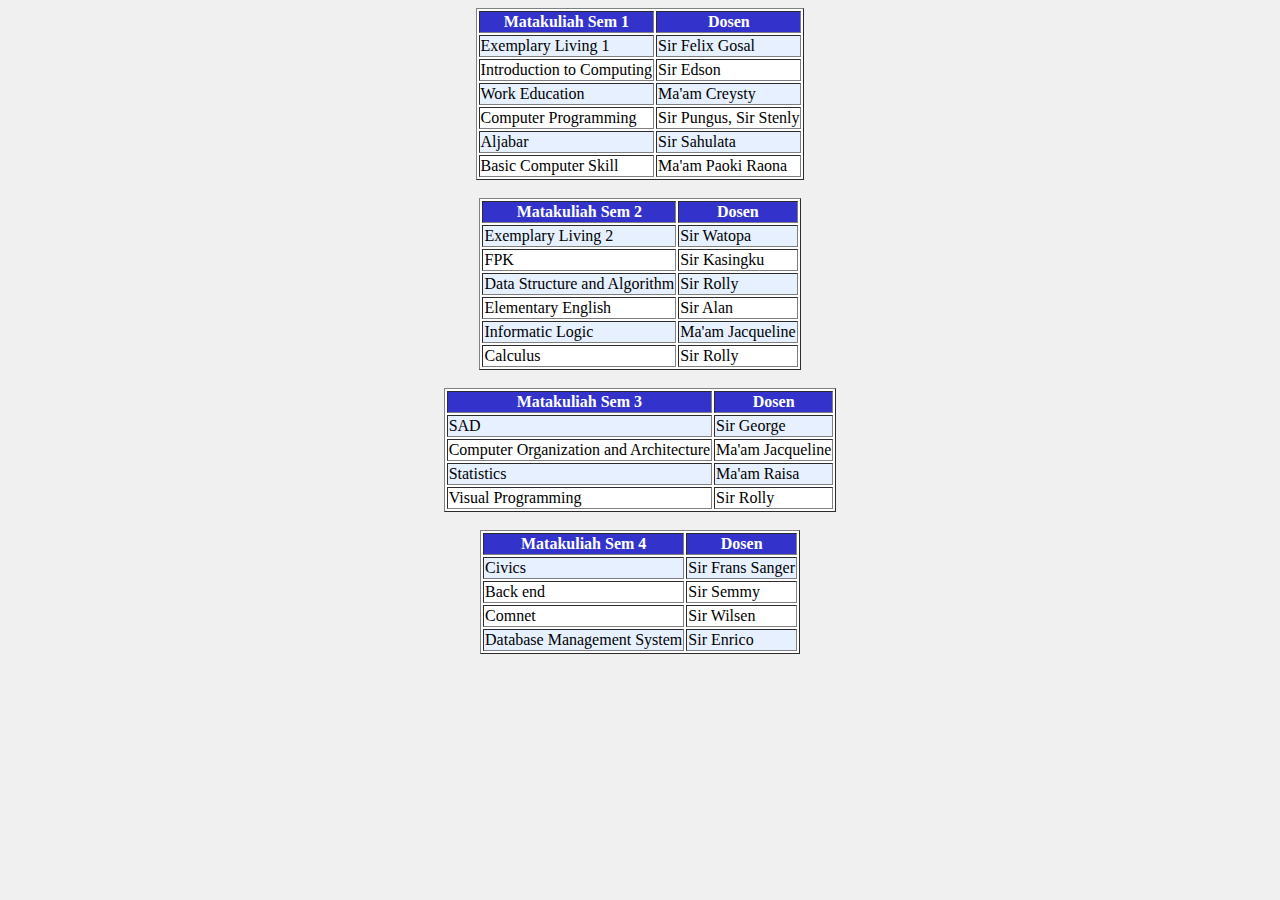
<file: index.html>
<!DOCTYPE html>
<html lang="id">
<head>
    <meta charset="UTF-8">
    <title>Matakuliah</title>
</head>
<body bgcolor="#f0f0f0" text="#000000">

    <table border="1" bgcolor="#ffffff" align="center">
        <tr bgcolor="#3333cc">
            <th><font color="white">Matakuliah Sem 1</font></th>
            <th><font color="white">Dosen</font></th>
        </tr>
        <tr bgcolor="#e6f0ff">
            <td>Exemplary Living 1</td>
            <td>Sir Felix Gosal</td>
        </tr>
        <tr bgcolor="#ffffff">
            <td>Introduction to Computing</td>
            <td>Sir Edson</td>
        </tr>
        <tr bgcolor="#e6f0ff">
            <td>Work Education</td>
            <td>Ma'am Creysty</td>
        </tr>
        <tr bgcolor="#ffffff">
            <td>Computer Programming</td>
            <td>Sir Pungus, Sir Stenly</td>
        </tr>
        <tr bgcolor="#e6f0ff">
            <td>Aljabar</td>
            <td>Sir Sahulata</td>
        </tr>
        <tr bgcolor="#ffffff">
            <td>Basic Computer Skill</td>
            <td>Ma'am Paoki Raona</td>
        </tr>
    </table>

    <br>


    <table border="1" bgcolor="#ffffff" align="center">
        <tr bgcolor="#3333cc">
            <th><font color="white">Matakuliah Sem 2</font></th>
            <th><font color="white">Dosen</font></th>
        </tr>
        <tr bgcolor="#e6f0ff">
            <td>Exemplary Living 2</td>
            <td>Sir Watopa</td>
        </tr>
        <tr bgcolor="#ffffff">
            <td>FPK</td>
            <td>Sir Kasingku</td>
        </tr>
        <tr bgcolor="#e6f0ff">
            <td>Data Structure and Algorithm</td>
            <td>Sir Rolly</td>
        </tr>
        <tr bgcolor="#ffffff">
            <td>Elementary English</td>
            <td>Sir Alan</td>
        </tr>
        <tr bgcolor="#e6f0ff">
            <td>Informatic Logic</td>
            <td>Ma'am Jacqueline</td>
        </tr>
        <tr bgcolor="#ffffff">
            <td>Calculus</td>
            <td>Sir Rolly</td>
        </tr>
    </table>

    <br>

    <table border="1" bgcolor="#ffffff" align="center">
        <tr bgcolor="#3333cc">
            <th><font color="white">Matakuliah Sem 3</font></th>
            <th><font color="white">Dosen</font></th>
        </tr>
        <tr bgcolor="#e6f0ff">
            <td>SAD</td>
            <td>Sir George</td>
        </tr>
        <tr bgcolor="#ffffff">
            <td>Computer Organization and Architecture</td>
            <td>Ma'am Jacqueline</td>
        </tr>
        <tr bgcolor="#e6f0ff">
            <td>Statistics</td>
            <td>Ma'am Raisa</td>
        </tr>
        <tr bgcolor="#ffffff">
            <td>Visual Programming</td>
            <td>Sir Rolly</td>
        </tr>
    </table>

    <br>

    <table border="1" bgcolor="#ffffff" align="center">
        <tr bgcolor="#3333cc">
            <th><font color="white">Matakuliah Sem 4</font></th>
            <th><font color="white">Dosen</font></th>
        </tr>
        <tr bgcolor="#e6f0ff">
            <td>Civics</td>
            <td>Sir Frans Sanger</td>
        </tr>
        <tr bgcolor="#ffffff">
            <td>Back end</td>
            <td>Sir Semmy</td>
        </tr>
        <tr bgcolor="#ffffff">
            <td>Comnet</td>
            <td>Sir Wilsen</td>
        </tr>
        <tr bgcolor="#e6f0ff">
            <td>Database Management System</td>
            <td>Sir Enrico</td>
        </tr>
</file>
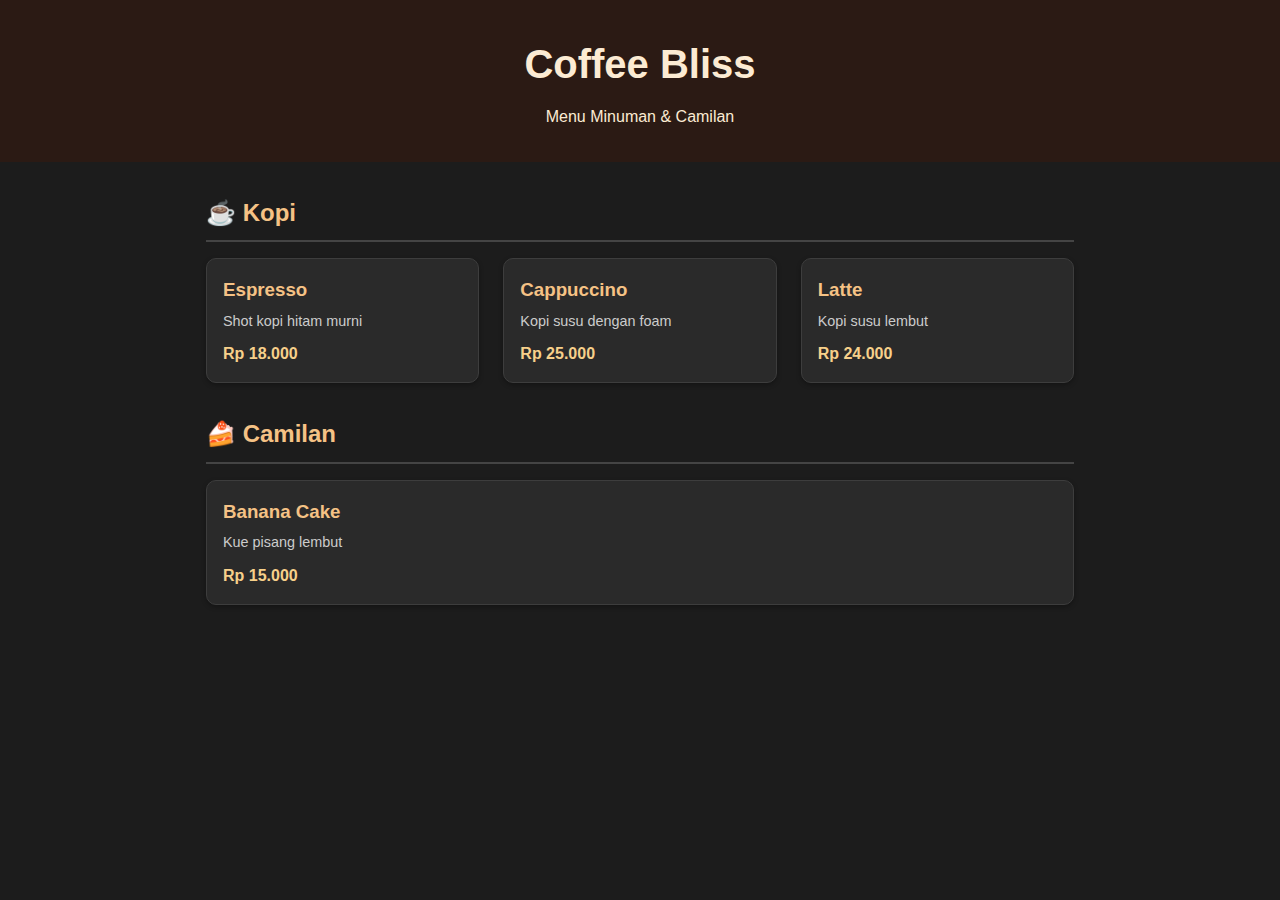
<file: coffeshop.html>
<!DOCTYPE html>
<html lang="id">
<head>
  <meta charset="UTF-8" />
  <meta name="viewport" content="width=device-width, initial-scale=1.0"/>
  <title>Menu Coffee Shop - Dark Mode</title>
  <link rel="stylesheet" href="coffeshop1.css" />
</head>
<body>
  <header class="header">
    <h1>Coffee Bliss</h1>
    <p>Menu Minuman & Camilan</p>
  </header>

  <main class="menu-container">
    <section class="menu-category">
      <h2>☕ Kopi</h2>
      <div class="menu-grid">
        <div class="menu-item">
          <h3>Espresso</h3>
          <p>Shot kopi hitam murni</p>
          <span>Rp 18.000</span>
        </div>
        <div class="menu-item">
          <h3>Cappuccino</h3>
          <p>Kopi susu dengan foam</p>
          <span>Rp 25.000</span>
        </div>
        <div class="menu-item">
          <h3>Latte</h3>
          <p>Kopi susu lembut</p>
          <span>Rp 24.000</span>
        </div>
      </div>
    </section>

    <section class="menu-category">
      <h2>🍰 Camilan</h2>
      <div class="menu-grid">
        <div class="menu-item">
          <h3>Banana Cake</h3>
          <p>Kue pisang lembut</p>
          <span>Rp 15.000</span>
        </div>
        <di
</file>
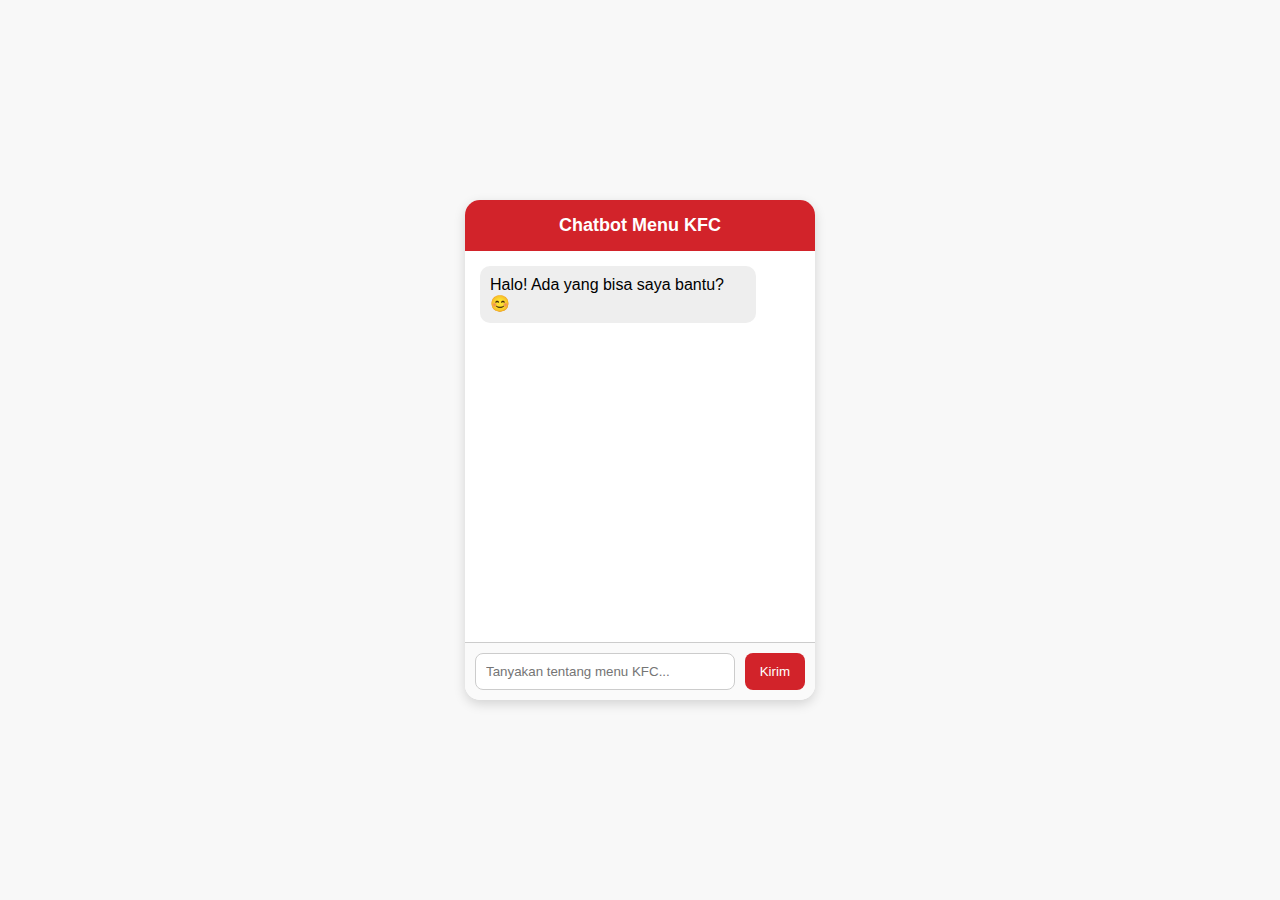
<file: kfc.html>
<!DOCTYPE html>
<html lang="id">
<head>
    <meta charset="UTF-8">
    <meta name="viewport" content="width=device-width, initial-scale=1.0">
    <title>Chatbot KFC</title>
    <link rel="stylesheet" href="kfc1.css">
</head>
<body>
    <div class="chatbot-container">
        <div class="chat-header">Chatbot Menu KFC</div>
        <div class="chat-box">
            <div class="chat-message bot">Halo! Ada yang bisa saya bantu? 😊</div>
        </div>
        <form class="chat-input-area">
            <input type="text" placeholder="Tanyakan tentang menu KFC..." required>
            <button type="submit">Kirim</button>
        </form>
    </div>
</body>
</html>
</file>
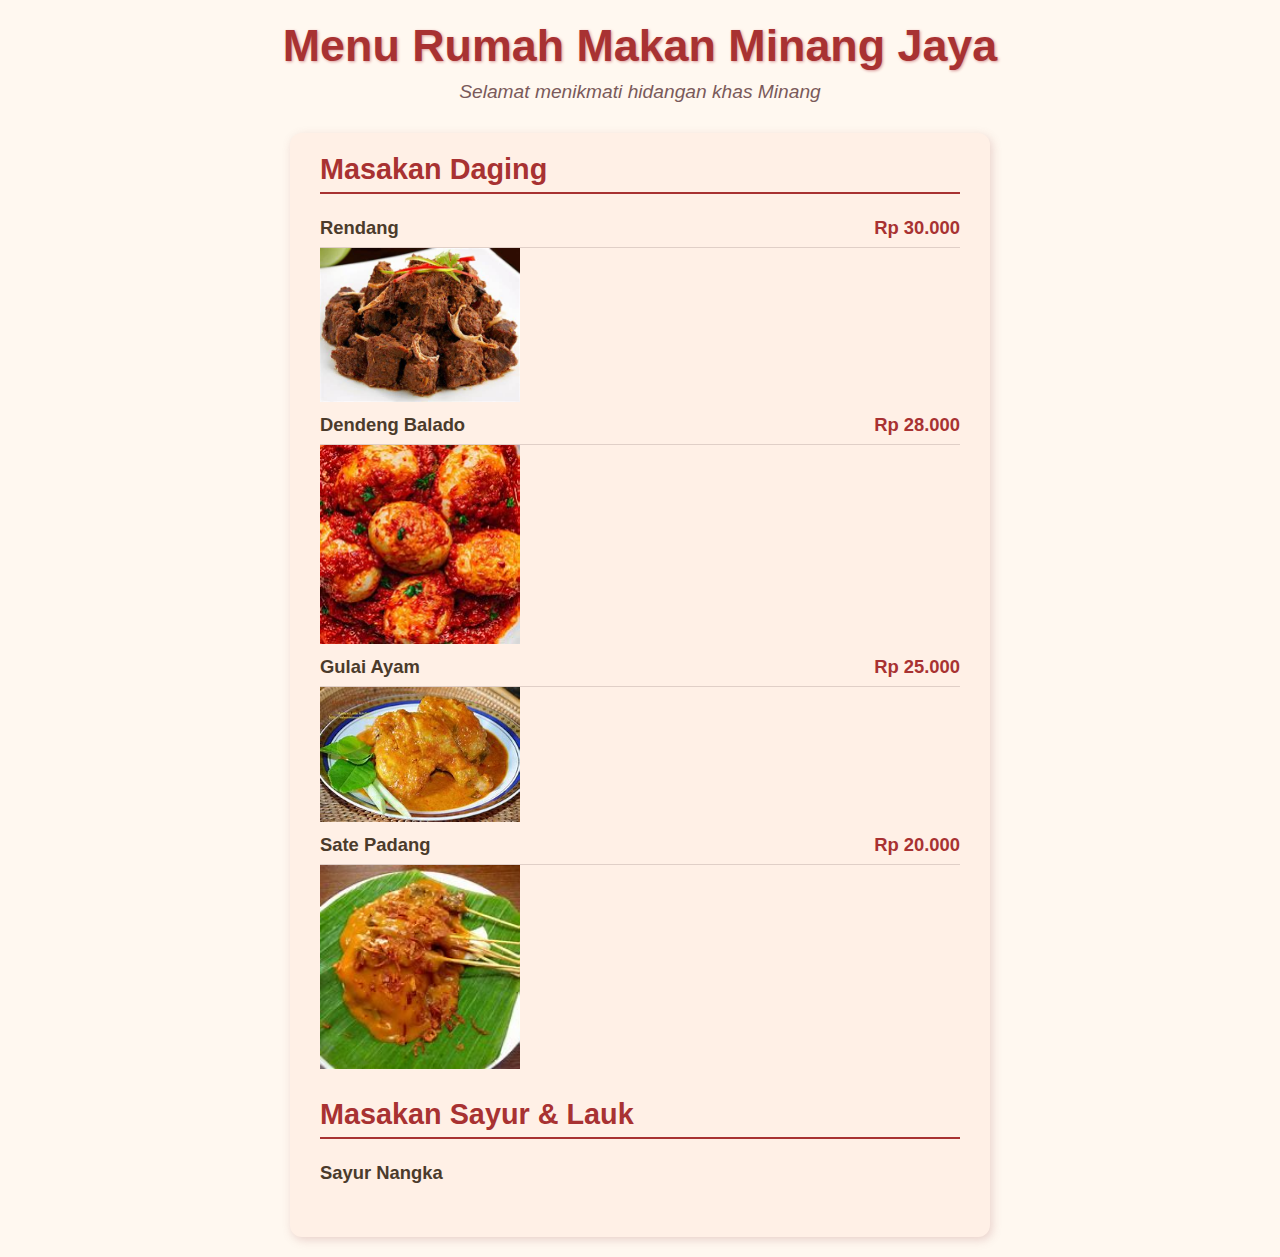
<file: masakanpadang.html>
<!DOCTYPE html>
<html lang="id">
<head>
  <meta charset="UTF-8" />
  <meta name="viewport" content="width=device-width, initial-scale=1" />
  <title>Menu Rumah Makan Padang</title>
  <link rel="stylesheet" href="masakanpadang1.css" />
</head>
<body>

  <header>
    <h1>Menu Rumah Makan Minang Jaya</h1>
    <p>Selamat menikmati hidangan khas Minang</p>
  </header>

  <main>
    <section class="menu-section">
      <h2>Masakan Daging</h2>
      <ul class="menu-list">
        <li><span class="menu-name">Rendang</span> <span class="menu-price">Rp 30.000</span></li>
        <img src="asset/rendang.jpeg" alt="bunga kuning" width="200">
        <li><span class="menu-name">Dendeng Balado</span> <span class="menu-price">Rp 28.000</span></li>
        <img src="asset/balado.jpeg" alt="bunga kuning" width="200">
        <li><span class="menu-name">Gulai Ayam</span> <span class="menu-price">Rp 25.000</span></li>
        <img src="asset/gulai ayam.jpeg" alt="bunga kuning" width="200">
        <li><span class="menu-name">Sate Padang</span> <span class="menu-price">Rp 20.000</span></li>
        <img src="asset/sate.jpeg" alt="bunga kuning" width="200">
      </ul>
    </section>

    <section class="menu-section">
      <h2>Masakan Sayur & Lauk</h2>
      <ul class="menu-list">
        <li><span class="menu-name">Sayur Nangka</span> <span clas
</file>
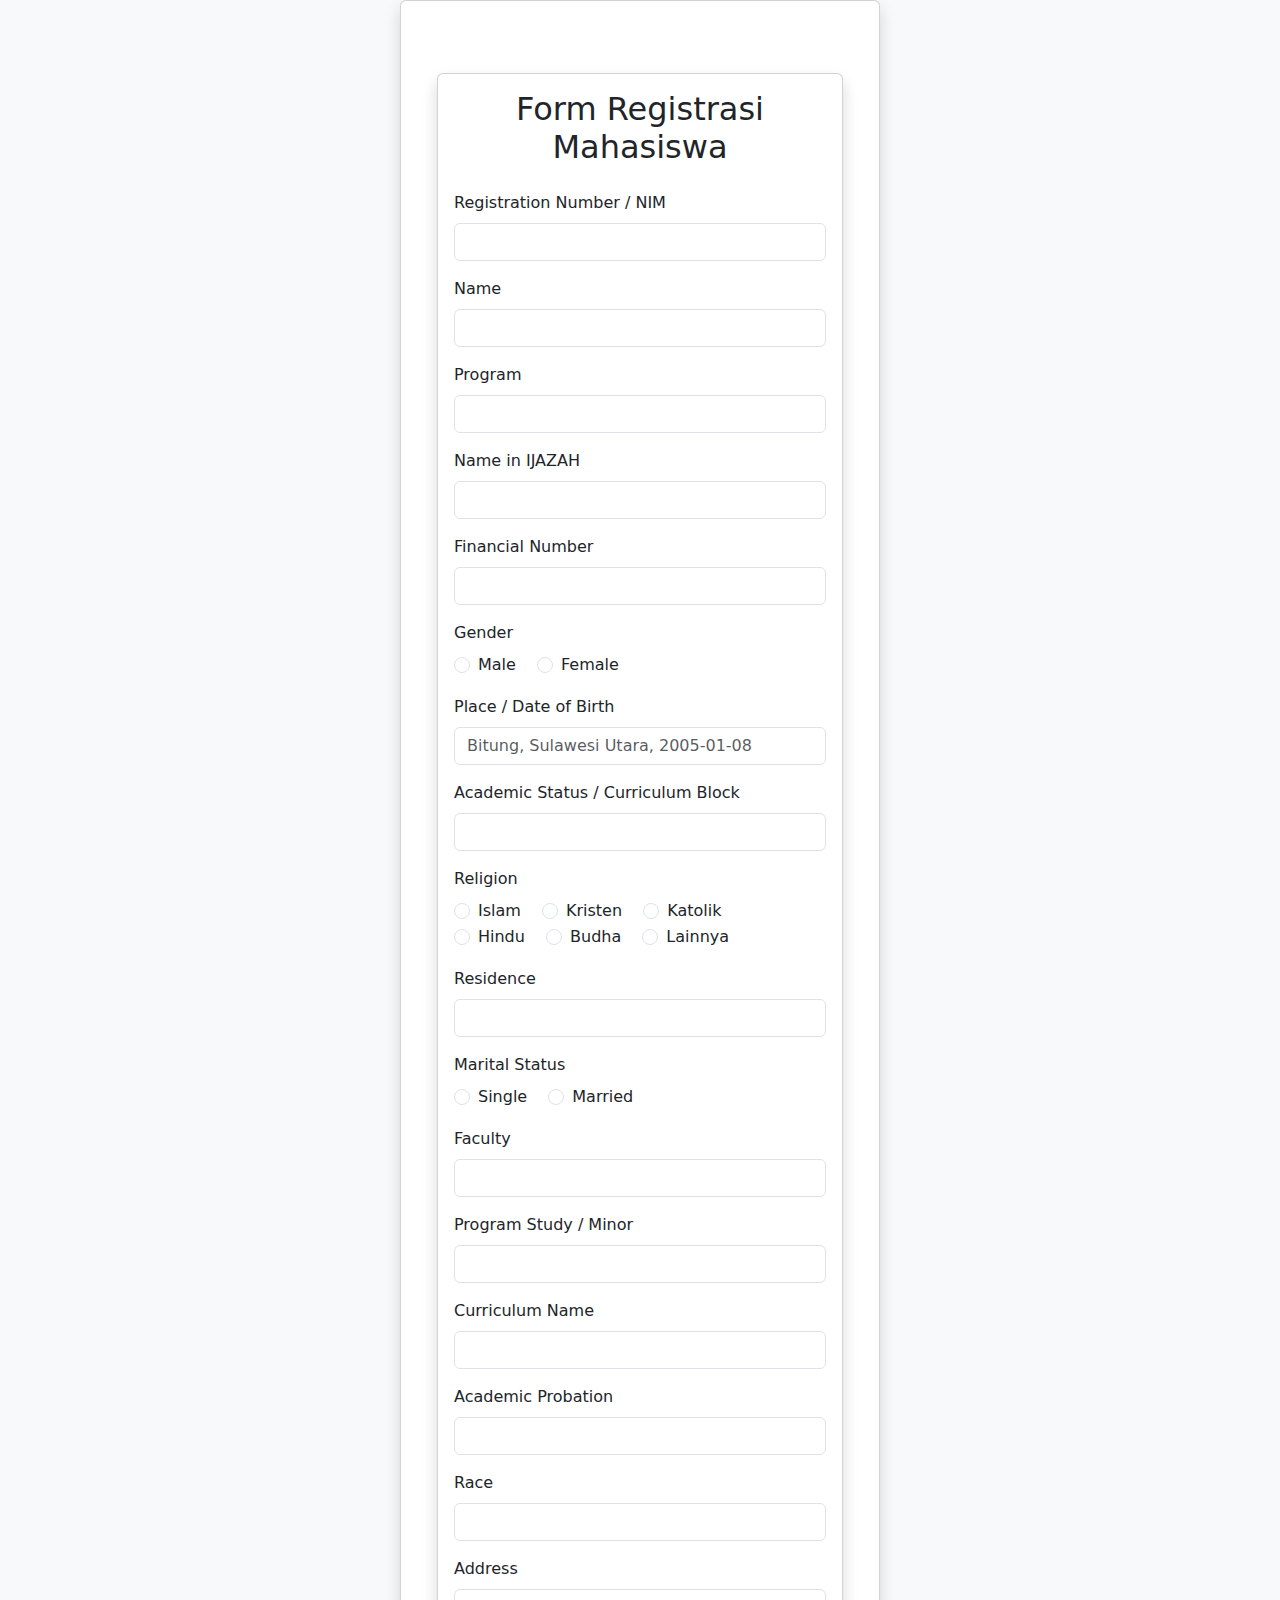
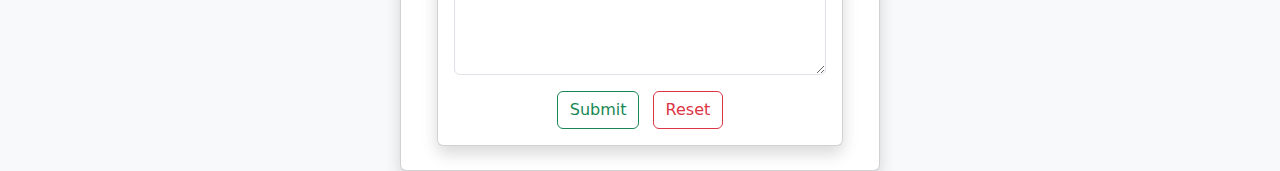
<file: Registrasion.html>
<!DOCTYPE html>
<html lang="en">
<head>
  <meta charset="UTF-8" />
  <meta name="viewport" content="width=device-width, initial-scale=1.0"/>
  <title>Form Registrasi Mahasiswa Universitas Klabat</title>
  
  <link href="https://cdn.jsdelivr.net/npm/bootstrap@5.3.3/dist/css/bootstrap.min.css" rel="stylesheet">
</head>
<body class="bg-light">

  <form id="loginForm" onsubmit="handleLogin(event)">
      <div class="container d-flex justify-content-center align-items-center min-vh-100">
          <div class="card shadow p-4" style="width: 30rem;">
  <div class="container mt-5">
    <div class="card shadow">
      <div class="card-body">
        <h2 class="text-center mb-4">Form Registrasi Mahasiswa</h2>
        <form action="Tugas.html" method="post">

          <div class="mb-3">
            <label class="form-label">Registration Number / NIM</label>
            <input type="text" name="nim" class="form-control" required>
          </div>

          <div class="mb-3">
            <label class="form-label">Name</label>
            <input type="text" name="name" class="form-control" required>
          </div>

          <div class="mb-3">
            <label class="form-label">Program</label>
            <input type="text" name="program" class="form-control" required>
          </div>

          <div class="mb-3">
            <label class="form-label">Name in IJAZAH</label>
            <input type="text" name="name_ijazah" class="form-control" required>
          </div>

          <div class="mb-3">
            <label class="form-label">Financial Number</label>
            <input type="text" name="financial_number" class="form-control" required>
          </div>

          <div class="mb-3">
            <label class="form-label d-block">Gender</label>
            <div class="form-check form-check-inline">
              <input class="form-check-input" type="radio" name="gender" value="Male" required>
              <label class="form-check-label">Male</label>
            </div>
            <div class="form-check form-check-inline">
              <input class="form-check-input" type="radio" name="gender" value="Female">
              <label class="form-check-label">Female</label>
            </div>
          </div>

          <div class="mb-3">
            <label class="form-label">Place / Date of Birth</label>
            <input type="text" name="place_dob" class="form-control" placeholder="Bitung, Sulawesi Utara, 2005-01-08" required>
          </div>

          <div class="mb-3">
            <label class="form-label">Academic Status / Curriculum Block</label>
            <input type="text" name="academic_status" class="form-control" required>
          </div>

          <div class="mb-3">
            <label class="form-label d-block">Religion</label>
            <div class="form-check form-check-inline">
              <input class="form-check-input" type="radio" name="religion" value="Islam" required>
              <label class="form-check-label">Islam</label>
            </div>
            <div class="form-check form-check-inline">
              <input class="form-check-input" type="radio" name="religion" value="Kristen">
              <label class="form-check-label">Kristen</label>
            </div>
            <div class="form-check form-check-inline">
              <input class="form-check-input" type="radio" name="religion" value="Katolik">
              <label class="form-check-label">Katolik</label>
            </div>
            <div class="form-check form-check-inline">
              <input class="form-check-input" type="radio" name="religion" value="Hindu">
              <label class="form-check-label">Hindu</label>
            </div>
            <div class="form-check form-check-inline">
              <input class="form-check-input" type="radio" name="religion" value="Budha">
              <label class="form-check-label">Budha</label>
            </div>
            <div class="form-check form-check-inline">
              <input class="form-check-input" type="radio" name="religion" value="Lainnya">
              <label class="form-check-label">Lainnya</label>
            </div>
          </div>

          <div class="mb-3">
            <label class="form-label">Residence</label>
            <input type="text" name="residence" class="form-control" required>
          </div>

          <div class="mb-3">
            <label class="form-label d-block">Marital Status</label>
            <div class="form-check form-check-inline">
              <input class="form-check-input" type="radio" name="marital_status" value="Single" required>
              <label class="form-check-label">Single</label>
            </div>
            <div class="form-check form-check-inline">
              <input class="form-check-input" type="radio" name="marital_status" value="Married">
              <label class="form-check-label">Married</label>
            </div>
          </div>

          <div class="mb-3">
            <label class="form-label">Faculty</label>
            <input type="text" name="faculty" class="form-control" required>
          </div>

          <div class="mb-3">
            <label class="form-label">Program Study / Minor</label>
            <input type="text" name="program_study" class="form-control" required>
          </div>

          <div class="mb-3">
            <label class="form-label">Curriculum Name</label>
            <input type="text" name="curriculum_name" class="form-control" required>
          </div>

          <div class="mb-3">
            <label class="form-label">Academic Probation</label>
            <input type="text" name="academic_probation" class="form-control">
          </div>

          <div class="mb-3">
            <label class="form-label">Race</label>
            <input type="text" name="race" class="form-control">
          </div>

          <div class="mb-3">
            <label class="form-label">Address</label>
            <textarea name="address" class="form-control" rows="3" required></textarea>
          </div>

          <div class="text-center">
            <button type="submit" class="btn btn-outline-success me-2">Submit</button>
            <button type="reset" class="btn btn-outline-danger">Reset</button>
          </div>

        </form>
      </div>
    </div>
  </div>

</body>
</html>
</file>
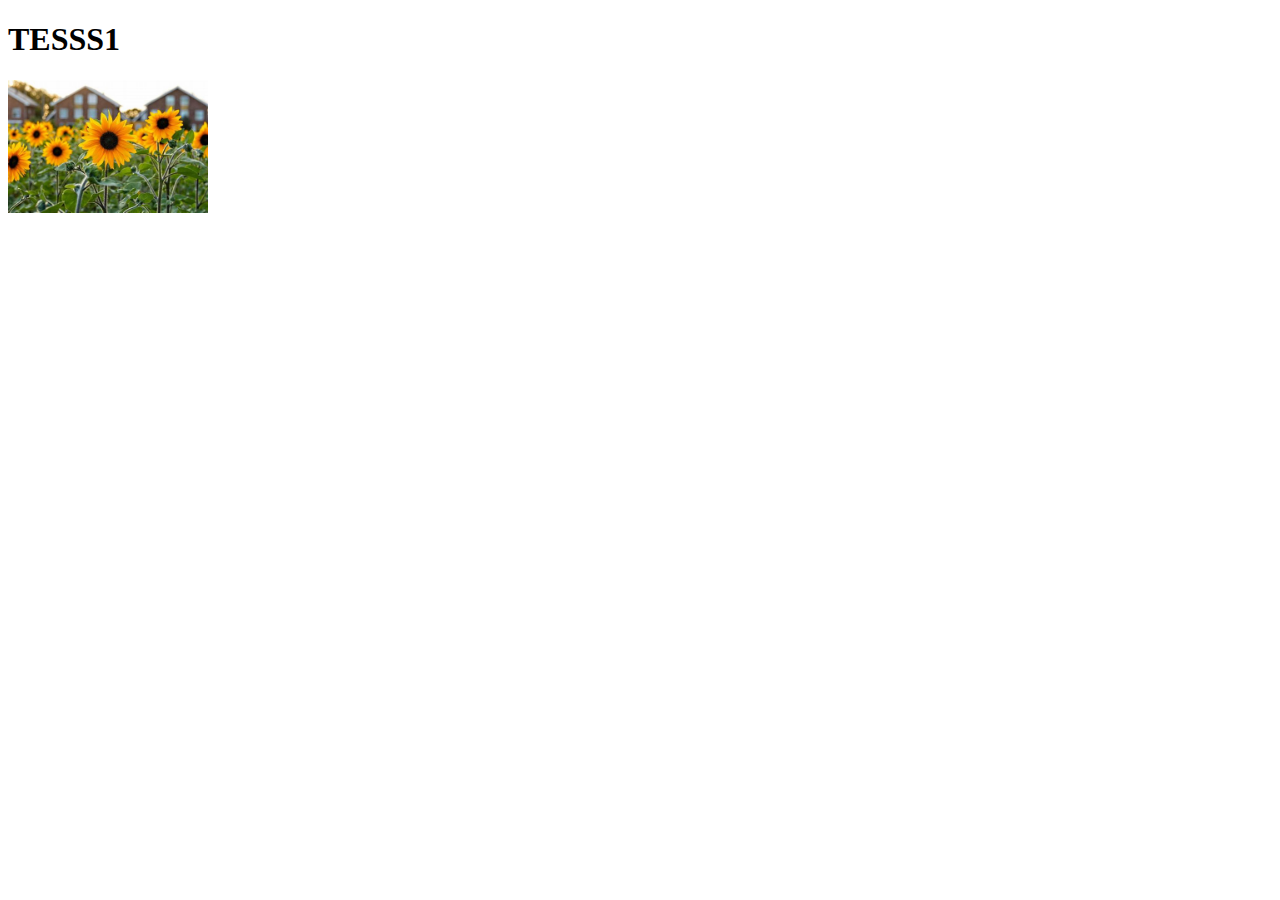
<file: tes.html>
<!DOCTYPE html>
<html lang="en">
<head>
    <meta charset="UTF-8">
    <meta http-equiv="X-UA-Compatible" content="IE=edge">
    <meta name="viewport" content="width=device-width, initial-scale=1.0">
    <title>Document</title>
</head>
<body>
    <h1>TESSS1</h1>
    <img src="asset/bunga.jpeg" alt="bunga kuning" width="200">
</body>
</body>
</html>
</file>
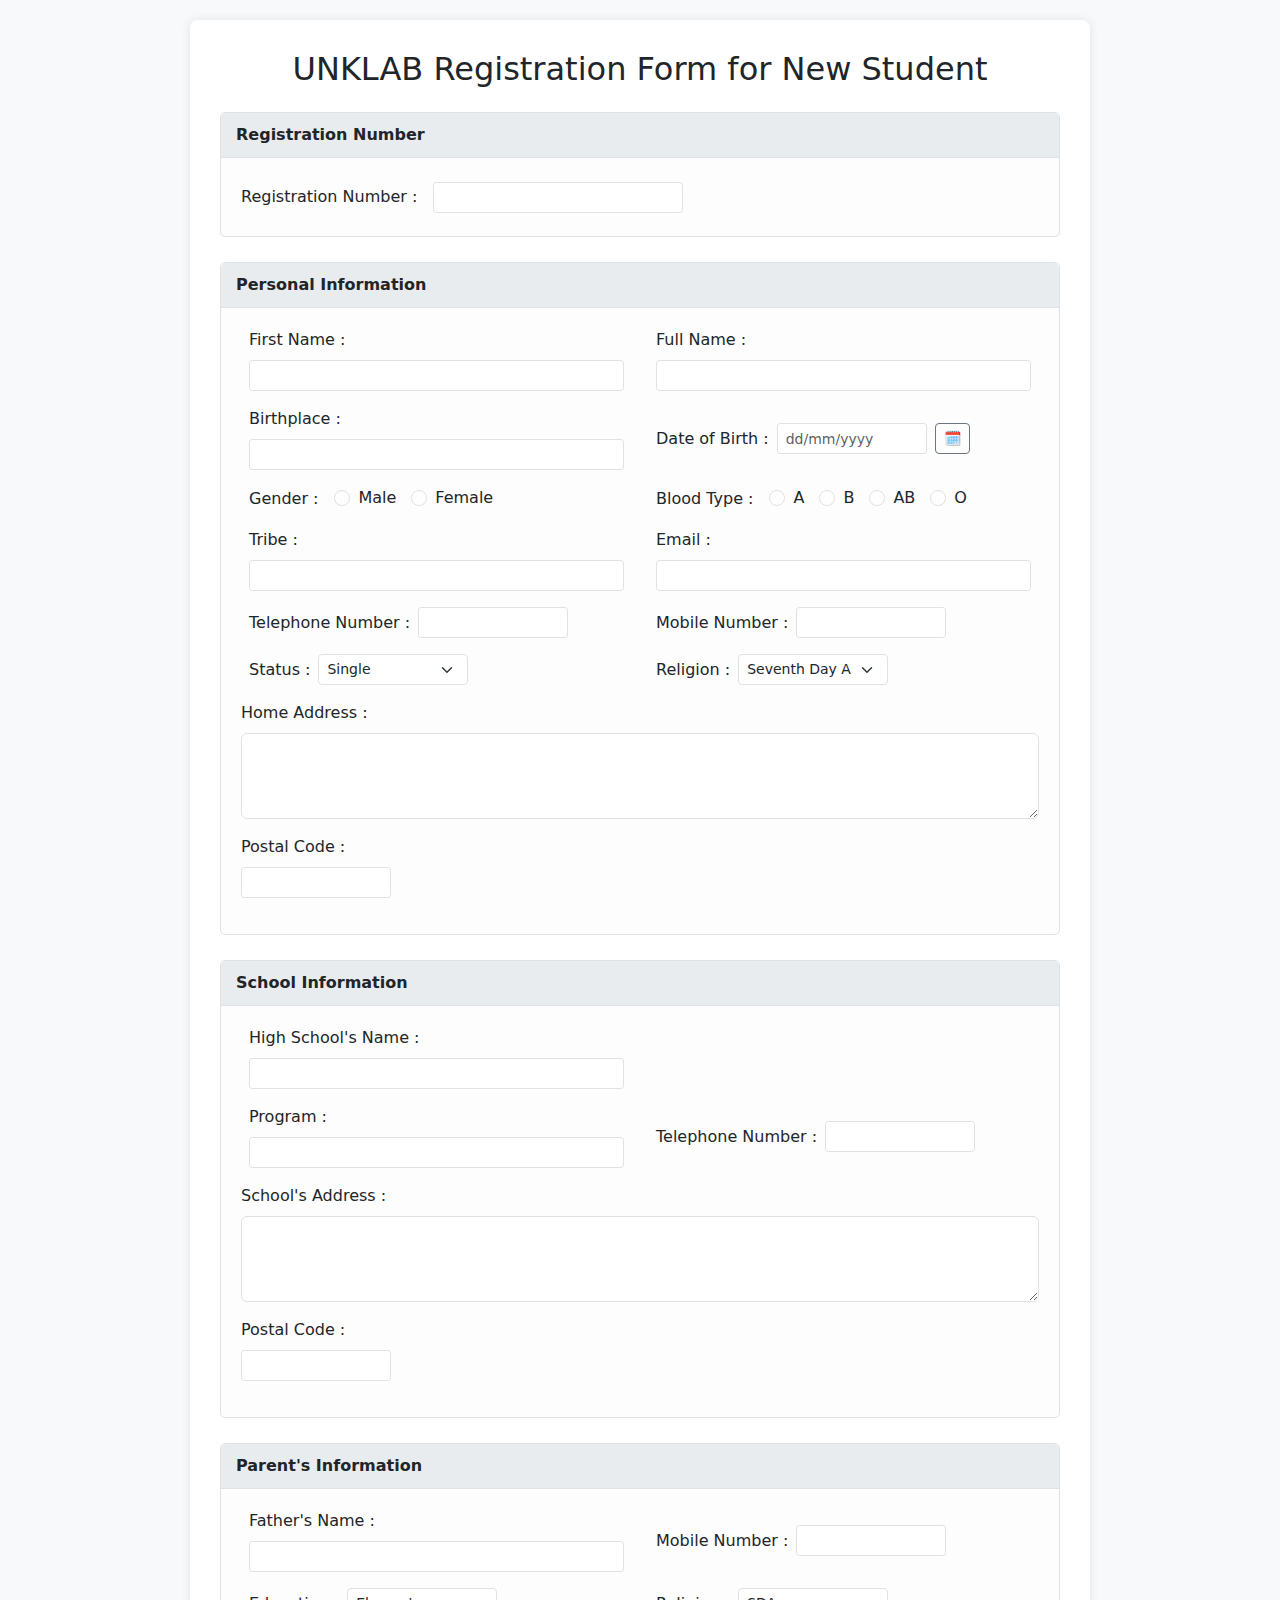
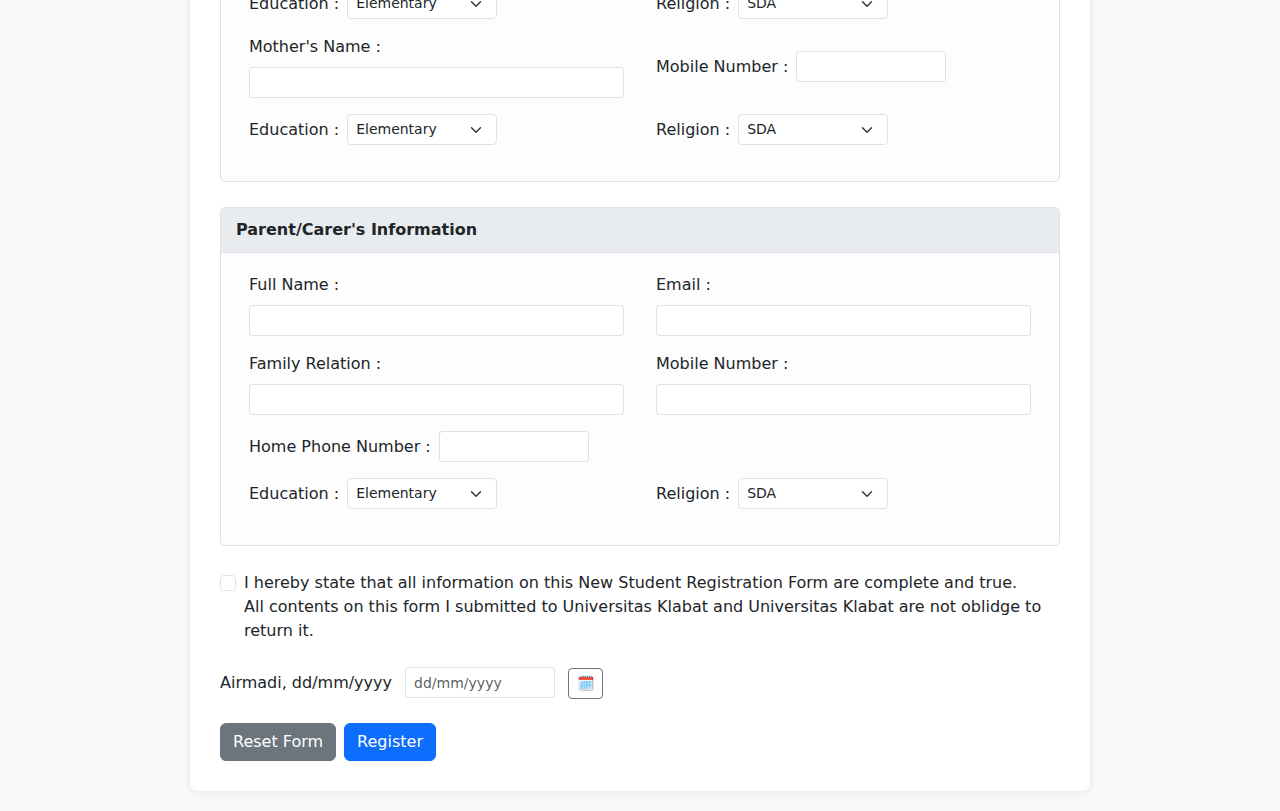
<file: Tugas2.html>
<!DOCTYPE html>
<html lang="en">
<head>
    
    <meta charset="UTF-8"> <!--Menjamin tampilan teks benar (termasuk karakter khusus)-->
    <meta name="viewport" content="width=device-width, initial-scale=1.0"> <!--Membuat halaman responsif di semua ukuran layar perangkat-->
    <title>UNKLAB Registration Form for New Student</title>
    <link href="https://cdn.jsdelivr.net/npm/bootstrap@5.3.0/dist/css/bootstrap.min.css" rel="stylesheet"> <!--Menghubungkan styling dasar dari Bootstrap, framework CSS populer untuk desain cepat dan responsif.-->
    <style>
        body {
            background-color: #f8f9fa;
            padding: 20px;
        }
        .container {
            max-width: 900px;
            background-color: #ffffff;
            padding: 30px;
            border-radius: 8px;
            box-shadow: 0 0 10px rgba(0, 0, 0, 0.1);
        }
        .form-section {
            border: 1px solid #dee2e6;
            border-radius: 5px;
            padding: 20px;
            margin-bottom: 25px;
            background-color: #fdfdfd;
        }
        .form-section-title {
            background-color: #e9ecef;
            padding: 10px 15px;
            margin: -20px -20px 20px -20px;
            border-bottom: 1px solid #dee2e6;
            border-top-left-radius: 5px;
            border-top-right-radius: 5px;
            font-weight: bold;
        }
        .form-check-inline {
            margin-right: 15px;
        }
        .form-control-sm {
            height: calc(1.5em + 0.5rem + 2px); /* Adjust height for smaller inputs */
            padding: 0.25rem 0.5rem;
            font-size: 0.875rem;
            border-radius: 0.2rem;
        }
        .row.g-3 > .col {
            padding-right: var(--bs-gutter-x, 0.75rem);
            padding-left: var(--bs-gutter-x, 0.75rem);
        }
        .col-md-auto {
            flex: 0 0 auto;
            width: auto;
        }
        .col-md-6, .col-md-4, .col-md-3, .col-12 {
            padding-right: var(--bs-gutter-x, 0.75rem);
            padding-left: var(--bs-gutter-x, 0.75rem);
        }
    </style>
</head>
<body>
    <div class="container"> <!--Kotak utama yang menampung seluruh formulir, membuat konten terpusat dan rapi.-->
        <h2 class="mb-4 text-center">UNKLAB Registration Form for New Student</h2>

        <div class="form-section"> <!--Setiap blok Personal Information dengan border dan background terpisah, membuat formulir terstruktur.-->
            <div class="form-section-title">Registration Number</div>
            <div class="row g-3 align-items-center"> <!--Sistem kisi (grid) Bootstrap untuk mengatur input berdampingan secara responsif.-->
                <div class="col-md-auto">
                    <label for="registrationNumber" class="col-form-label">Registration Number :</label> <!--Teks penjelas untuk setiap kotak isian-->
                </div>
                <div class="col-auto">
                    <input type="text" id="registrationNumber" class="form-control form-control-sm" style="width: 250px;"> <!--Kotak isian teks biasa.-->
                </div>
            </div>
        </div>

        <div class="form-section">
            <div class="form-section-title">Personal Information</div>
            <div class="row g-3 mb-3">
                <div class="col-md-6">
                    <label for="firstName" class="form-label">First Name :</label>
                    <input type="text" class="form-control form-control-sm" id="firstName">
                </div>
                <div class="col-md-6">
                    <label for="fullName" class="form-label">Full Name :</label>
                    <input type="text" class="form-control form-control-sm" id="fullName">
                </div>
            </div>
            <div class="row g-3 mb-3 align-items-center">
                <div class="col-md-6">
                    <label for="birthplace" class="form-label">Birthplace :</label>
                    <input type="text" class="form-control form-control-sm" id="birthplace">
                </div>
                <div class="col-md-6 d-flex align-items-center">
                    <label for="dateOfBirth" class="form-label me-2 mb-0">Date of Birth :</label>
                    <input type="text" class="form-control form-control-sm" id="dateOfBirth" placeholder="dd/mm/yyyy" style="max-width: 150px;">
                    <button class="btn btn-outline-secondary btn-sm ms-2" type="button">🗓️</button>
                </div>
            </div>
            <div class="row g-3 mb-3">
                <div class="col-md-6 d-flex align-items-center">
                    <label class="form-label me-3 mb-0">Gender :</label>
                    <div class="form-check form-check-inline">
                        <input class="form-check-input" type="radio" name="gender" id="male" value="male"> <!-- Pilihan yang hanya bisa dipilih satu (misal: jenis kelamin).-->
                        <label class="form-check-label" for="male">Male</label>
                    </div>
                    <div class="form-check form-check-inline">
                        <input class="form-check-input" type="radio" name="gender" id="female" value="female">
                        <label class="form-check-label" for="female">Female</label>
                    </div>
                </div>
                <div class="col-md-6 d-flex align-items-center">
                    <label class="form-label me-3 mb-0">Blood Type :</label>
                    <div class="form-check form-check-inline">
                        <input class="form-check-input" type="radio" name="bloodType" id="a" value="A">
                        <label class="form-check-label" for="a">A</label>
                    </div>
                    <div class="form-check form-check-inline">
                        <input class="form-check-input" type="radio" name="bloodType" id="b" value="B">
                        <label class="form-check-label" for="b">B</label>
                    </div>
                    <div class="form-check form-check-inline">
                        <input class="form-check-input" type="radio" name="bloodType" id="ab" value="AB">
                        <label class="form-check-label" for="ab">AB</label>
                    </div>
                    <div class="form-check form-check-inline">
                        <input class="form-check-input" type="radio" name="bloodType" id="o" value="O">
                        <label class="form-check-label" for="o">O</label>
                    </div>
                </div>
            </div>
            <div class="row g-3 mb-3">
                <div class="col-md-6">
                    <label for="tribe" class="form-label">Tribe :</label>
                    <input type="text" class="form-control form-control-sm" id="tribe">
                </div>
                <div class="col-md-6">
                    <label for="email" class="form-label">Email :</label>
                    <input type="email" class="form-control form-control-sm" id="email">
                </div>
            </div>
            <div class="row g-3 mb-3">
                <div class="col-md-6 d-flex align-items-center">
                    <label for="telephoneNumber" class="form-label me-2 mb-0">Telephone Number :</label>
                    <input type="text" class="form-control form-control-sm" id="telephoneNumber" style="max-width: 150px;">
                </div>
                <div class="col-md-6 d-flex align-items-center">
                    <label for="mobileNumber" class="form-label me-2 mb-0">Mobile Number :</label>
                    <input type="text" class="form-control form-control-sm" id="mobileNumber" style="max-width: 150px;">
                </div>
            </div>
            <div class="row g-3 mb-3">
                <div class="col-md-6 d-flex align-items-center">
                    <label for="status" class="form-label me-2 mb-0">Status :</label>
                    <select class="form-select form-select-sm" id="status" style="max-width: 150px;">
                        <option selected>Single</option>
                        <option>Married</option>
                        <option>Divorced</option>
                    </select>
                </div>
                <div class="col-md-6 d-flex align-items-center">
                    <label for="religion" class="form-label me-2 mb-0">Religion :</label>
                    <select class="form-select form-select-sm" id="religion" style="max-width: 150px;"> <!--Kotak pilihan dropdown (misal: status, agama).-->
                        <option selected>Seventh Day Adventist</option>
                        <option>Christian</option>
                        <option>Islam</option>
                        <option>Buddhist</option>
                        <option>Hindu</option>
                    </select>
                </div>
            </div>
            <div class="mb-3">
                <label for="homeAddress" class="form-label">Home Address :</label>
                <textarea class="form-control" id="homeAddress" rows="3"></textarea> <!--Kotak isian teks multi-baris (misal: alamat-->
            </div>
            <div class="mb-3">
                <label for="postalCode" class="form-label">Postal Code :</label>
                <input type="text" class="form-control form-control-sm" id="postalCode" style="max-width: 150px;">
            </div>
        </div>

        <div class="form-section">
            <div class="form-section-title">School Information</div>
            <div class="row g-3 mb-3">
                <div class="col-md-6">
                    <label for="highSchoolName" class="form-label">High School's Name :</label>
                    <input type="text" class="form-control form-control-sm" id="highSchoolName">
                </div>
            </div>
            <div class="row g-3 mb-3">
                <div class="col-md-6">
                    <label for="program" class="form-label">Program :</label>
                    <input type="text" class="form-control form-control-sm" id="program">
                </div>
                <div class="col-md-6 d-flex align-items-center">
                    <label for="schoolTelephoneNumber" class="form-label me-2 mb-0">Telephone Number :</label>
                    <input type="text" class="form-control form-control-sm" id="schoolTelephoneNumber" style="max-width: 150px;">
                </div>
            </div>
            <div class="mb-3">
                <label for="schoolAddress" class="form-label">School's Address :</label>
                <textarea class="form-control" id="schoolAddress" rows="3"></textarea>
            </div>
            <div class="mb-3">
                <label for="schoolPostalCode" class="form-label">Postal Code :</label>
                <input type="text" class="form-control form-control-sm" id="schoolPostalCode" style="max-width: 150px;">
            </div>
        </div>

        <div class="form-section">
            <div class="form-section-title">Parent's Information</div>
            <div class="row g-3 mb-3">
                <div class="col-md-6">
                    <label for="fathersName" class="form-label">Father's Name :</label>
                    <input type="text" class="form-control form-control-sm" id="fathersName">
                </div>
                <div class="col-md-6 d-flex align-items-center">
                    <label for="parentMobileNumber" class="form-label me-2 mb-0">Mobile Number :</label>
                    <input type="text" class="form-control form-control-sm" id="parentMobileNumber" style="max-width: 150px;">
                </div>
            </div>
            <div class="row g-3 mb-3">
                <div class="col-md-6 d-flex align-items-center">
                    <label for="parentEducation" class="form-label me-2 mb-0">Education :</label>
                    <select class="form-select form-select-sm" id="parentEducation" style="max-width: 150px;">
                        <option selected>Elementary</option>
                        <option>Junior High School</option>
                        <option>Senior High School</option>
                        <option>Bachelor's Degree</option>
                        <option>Master's Degree</option>
                        <option>Doctorate</option>
                    </select>
                </div>
                <div class="col-md-6 d-flex align-items-center">
                    <label for="parentReligion" class="form-label me-2 mb-0">Religion :</label>
                    <select class="form-select form-select-sm" id="parentReligion" style="max-width: 150px;">
                        <option selected>SDA</option>
                        <option>Christian</option>
                        <option>Islam</option>
                    </select>
                </div>
            </div>
            <div class="row g-3 mb-3">
                <div class="col-md-6">
                    <label for="mothersName" class="form-label">Mother's Name :</label>
                    <input type="text" class="form-control form-control-sm" id="mothersName">
                </div>
                <div class="col-md-6 d-flex align-items-center">
                    <label for="motherMobileNumber" class="form-label me-2 mb-0">Mobile Number :</label>
                    <input type="text" class="form-control form-control-sm" id="motherMobileNumber" style="max-width: 150px;">
                </div>
            </div>
            <div class="row g-3 mb-3">
                <div class="col-md-6 d-flex align-items-center">
                    <label for="motherEducation" class="form-label me-2 mb-0">Education :</label>
                    <select class="form-select form-select-sm" id="motherEducation" style="max-width: 150px;">
                        <option selected>Elementary</option>
                        <option>Junior High School</option>
                        <option>Senior High School</option>
                        <option>Bachelor's Degree</option>
                        <option>Master's Degree</option>
                        <option>Doctorate</option>
                    </select>
                </div>
                <div class="col-md-6 d-flex align-items-center">
                    <label for="motherReligion" class="form-label me-2 mb-0">Religion :</label>
                    <select class="form-select form-select-sm" id="motherReligion" style="max-width: 150px;">
                        <option selected>SDA</option>
                        <option>Christian</option>
                        <option>Islam</option>
                    </select>
                </div>
            </div>
        </div>

        <div class="form-section">
            <div class="form-section-title">Parent/Carer's Information</div>
            <div class="row g-3 mb-3">
                <div class="col-md-6">
                    <label for="carerFullName" class="form-label">Full Name :</label>
                    <input type="text" class="form-control form-control-sm" id="carerFullName">
                </div>
                <div class="col-md-6">
                    <label for="carerEmail" class="form-label">Email :</label>
                    <input type="email" class="form-control form-control-sm" id="carerEmail">
                </div>
            </div>
            <div class="row g-3 mb-3">
                <div class="col-md-6">
                    <label for="familyRelation" class="form-label">Family Relation :</label>
                    <input type="text" class="form-control form-control-sm" id="familyRelation">
                </div>
                <div class="col-md-6">
                    <label for="carerMobileNumber" class="form-label">Mobile Number :</label>
                    <input type="text" class="form-control form-control-sm" id="carerMobileNumber">
                </div>
            </div>
            <div class="row g-3 mb-3">
                <div class="col-md-6 d-flex align-items-center">
                    <label for="homePhoneNumber" class="form-label me-2 mb-0">Home Phone Number :</label>
                    <input type="text" class="form-control form-control-sm" id="homePhoneNumber" style="max-width: 150px;">
                </div>
            </div>
            <div class="row g-3 mb-3">
                <div class="col-md-6 d-flex align-items-center">
                    <label for="carerEducation" class="form-label me-2 mb-0">Education :</label>
                    <select class="form-select form-select-sm" id="carerEducation" style="max-width: 150px;">
                        <option selected>Elementary</option>
                        <option>Junior High School</option>
                        <option>Senior High School</option>
                        <option>Bachelor's Degree</option>
                        <option>Master's Degree</option>
                        <option>Doctorate</option>
                    </select>
                </div>
                <div class="col-md-6 d-flex align-items-center">
                    <label for="carerReligion" class="form-label me-2 mb-0">Religion :</label>
                    <select class="form-select form-select-sm" id="carerReligion" style="max-width: 150px;">
                        <option selected>SDA</option>
                        <option>Christian</option>
                        <option>Islam</option>
                    </select>
                </div>
            </div>
        </div>

        <div class="form-check mb-4">
            <input class="form-check-input" type="checkbox" value="" id="declarationCheck">
            <label class="form-check-label" for="declarationCheck">
                I hereby state that all information on this New Student Registration Form are complete and true.<br>
                All contents on this form I submitted to Universitas Klabat and Universitas Klabat are not oblidge to return it.
            </label>
        </div>

        <div class="row g-3 mb-4 align-items-center">
            <div class="col-md-auto">
                <label for="arirmadiDate" class="form-label me-2 mb-0">Airmadi, dd/mm/yyyy</label>
                <input type="text" class="form-control form-control-sm" id="arirmadiDate" placeholder="dd/mm/yyyy" style="max-width: 150px; display: inline-block;">
                <button class="btn btn-outline-secondary btn-sm ms-2" type="button">🗓️</button>
            </div>
        </div>

        <div class="d-flex justify-content-start">
            <button type="button" class="btn btn-secondary me-2" data-bs-toggle="modal" data-bs-target="#resetConfirmModal">Reset Form</button>
            <button type="button" class="btn btn-primary" data-bs-toggle="modal" data-bs-target="#registerConfirmModal">Register</button>
        </div>

    </div>

    <div class="modal fade" id="resetConfirmModal" tabindex="-1" aria-labelledby="resetConfirmModalLabel" aria-hidden="true">
        <div class="modal-dialog">
            <div class="modal-content">
                <div class="modal-header">
                    <h5 class="modal-title" id="resetConfirmModalLabel">Konfirmasi Reset Form</h5>
                    <button type="button" class="btn-close" data-bs-dismiss="modal" aria-label="Close"></button> <!--berfungsi untuk membuka jendela pop-up (modal) Bootstrap.-->
                </div>
                <div class="modal-body">
                    Apakah Anda yakin ingin mereset semua isian formulir?
                </div>
                <div class="modal-footer">
                    <button type="button" class="btn btn-secondary" data-bs-dismiss="modal">Batal</button>
                    <button type="reset" class="btn btn-danger" onclick="document.forms[0].reset(); $('#resetConfirmModal').modal('hide');">Reset</button>
                </div>
            </div>
        </div>
    </div>

    <div class="modal fade" id="registerConfirmModal" tabindex="-1" aria-labelledby="registerConfirmModalLabel" aria-hidden="true">
        <div class="modal-dialog">
            <div class="modal-content">
                <div class="modal-header">
                    <h5 class="modal-title" id="registerConfirmModalLabel">Konfirmasi Pendaftaran</h5>
                    <button type="button" class="btn-close" data-bs-dismiss="modal" aria-label="Close"></button> <!--Kotak centang (misal: persetujuan)-->
                </div>
                <div class="modal-body">
                    Apakah Anda yakin semua informasi sudah benar dan ingin mendaftar?
                </div>
                <div class="modal-footer">
                    <button type="button" class="btn btn-secondary" data-bs-dismiss="modal">Batal</button>
                    <button type="submit" class="btn btn-primary" onclick="alert('Formulir berhasil didaftarkan!'); $('#registerConfirmModal').modal('hide');">Daftar</button>
                </div>
            </div>
        </div>
    </div>


    <script src="https://cdn.jsdelivr.net/npm/bootstrap@5.3.0/dist/js/bootstrap.bundle.min.js"></script> <!-- Menghubungkan script Bootstrap yang mengaktifkan fungsionalitas komponen seperti modal.
-->
    <!--Kode ini adalah pendengar kejadian (event listener). Artinya, ketika tombol tertentu diklik, fungsi di dalamnya akan dijalankan.-->
    <script>
        document.querySelector('#resetConfirmModal button[type="reset"]').onclick = function() {
            document.querySelector('form').reset(); // Assuming the form is the first one in the document
            var resetModal = bootstrap.Modal.getInstance(document.getElementById('resetConfirmModal'));
            if (resetModal) {
                resetModal.hide();
            }
        };

        document.querySelector('#registerConfirmModal button[type="submit"]').onclick = function() {
            alert('Formulir berhasil didaftarkan!'); // Simulate form submission
            var registerModal = bootstrap.Modal.getInstance(document.getElementById('registerConfirmModal'));
            if (registerModal) {
                registerModal.hide();
            }
           
        };
    </script>
</body>
</html>
</file>
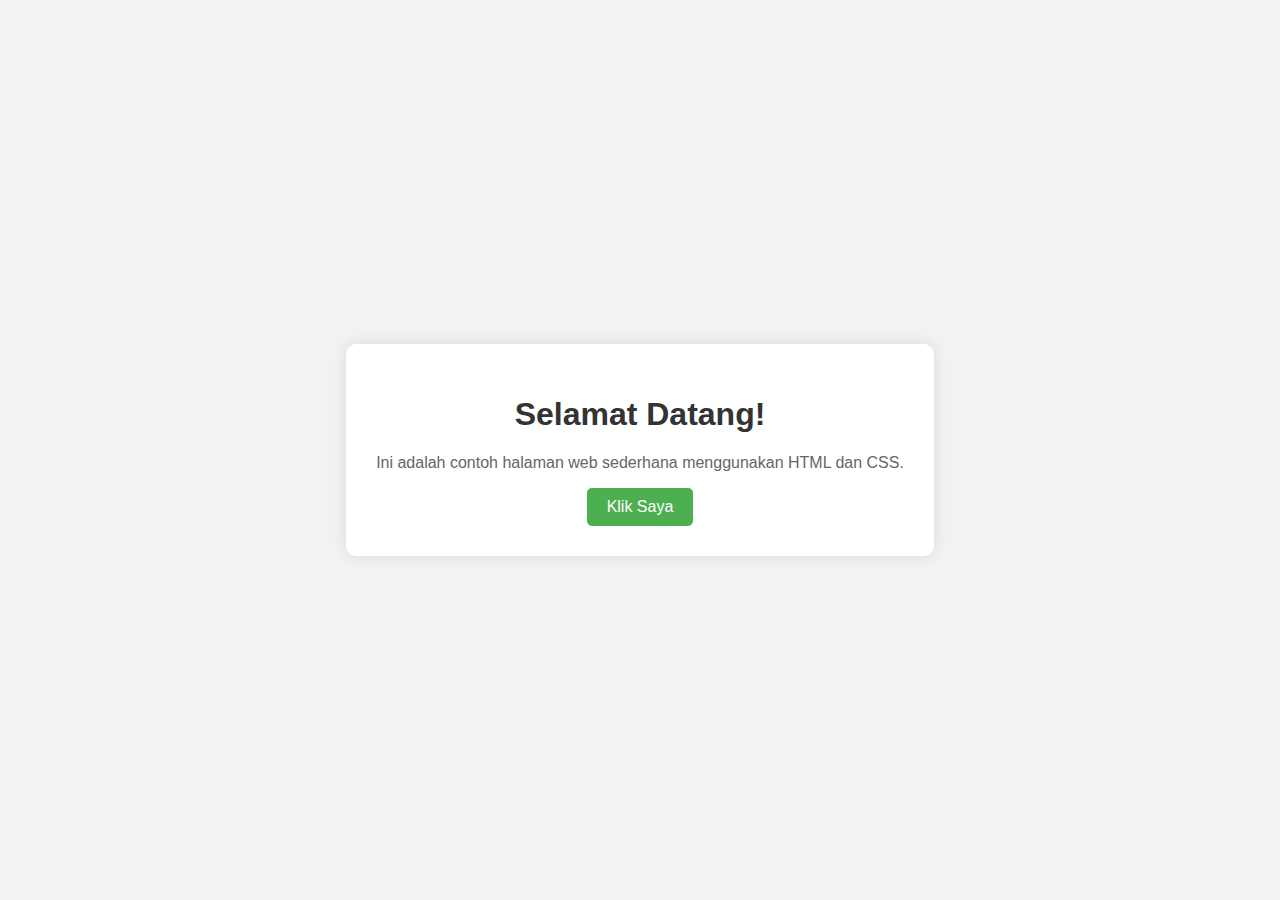
<file: Untitled-2.html>
<!DOCTYPE html>
<html lang="id">
<head>
    <meta charset="UTF-8">
    <meta name="viewport" content="width=device-width, initial-scale=1.0">
    <title>Halaman Sederhana</title>
    <link rel="stylesheet" href="ui.css">
</head>
<body>
    <div class="container">
        <h1>Selamat Datang!</h1>
        <p>Ini adalah contoh halaman web sederhana menggunakan HTML dan CSS.</p>
        <button>Klik Saya</button>
    </div>
</body>
</html>
</file>
<file: coffeshop1.css>
* {
    margin: 0;
    padding: 0;
    box-sizing: border-box;
  }
  
  body {
    font-family: 'Segoe UI', sans-serif;
    background-color: #1c1c1c;
    color: #f5f5f5;
    line-height: 1.6;
  }
  
  .header {
    background-color: #2b1a14;
    color: #fcebd3;
    text-align: center;
    padding: 2rem 1rem;
  }
  
  .header h1 {
    font-size: 2.5rem;
    margin-bottom: 0.5rem;
  }
  
  .menu-container {
    padding: 2rem 1rem;
    max-width: 900px;
    margin: auto;
  }
  
  .menu-category {
    margin-bottom: 2rem;
  }
  
  .menu-category h2 {
    border-bottom: 2px solid #444;
    padding-bottom: 0.5rem;
    margin-bottom: 1rem;
    color: #f5c285;
  }
  
  .menu-grid {
    display: grid;
    gap: 1.5rem;
    grid-template-columns: repeat(auto-fit, minmax(250px, 1fr));
  }
  
  .menu-item {
    background-color: #2a2a2a;
    border: 1px solid #3d3d3d;
    border-radius: 10px;
    padding: 1rem;
    box-shadow: 0 2px 5px rgba(0,0,0,0.3);
    transition: transform 0.2s;
  }
  
  .menu-item:hover {
    transform: translateY(-4px);
  }
  
  .menu-item h3 {
    margin-bottom: 0.3rem;
    color: #f5c285;
  }
  
  .menu-item p {
    font-size: 0.9rem;
    margin-bottom: 0.5rem;
    color: #ccc;
  }
  
  .menu-item span {
    font-weight: bold;
    color: #f7d08a;
  }
  
  .footer {
    text-align: center;
    font-size: 0.9rem;
    padding: 1.5rem 0;
    background-color: #2b1a14;
    color: #bbb;
  }
</file>
<file: kfc1.css>
body {
    font-family: Arial, sans-serif;
    background-color: #f8f8f8;
    display: flex;
    justify-content: center;
    align-items: center;
    height: 100vh;
    margin: 0;
}

.chatbot-container {
    width: 350px;
    height: 500px;
    background-color: white;
    border-radius: 15px;
    box-shadow: 0 4px 12px rgba(0, 0, 0, 0.15);
    display: flex;
    flex-direction: column;
    overflow: hidden;
}

.chat-header {
    background-color: #d2232a;
    color: white;
    padding: 15px;
    font-size: 18px;
    text-align: center;
    font-weight: bold;
}

.chat-box {
    flex: 1;
    padding: 15px;
    overflow-y: auto;
    display: flex;
    flex-direction: column;
    gap: 10px;
}

.chat-message {
    padding: 10px;
    border-radius: 10px;
    max-width: 80%;
}

.chat-message.bot {
    background-color: #eee;
    align-self: flex-start;
}

.chat-message.user {
    background-color: #d2232a;
    color: white;
    align-self: flex-end;
}

.chat-input-area {
    display: flex;
    padding: 10px;
    border-top: 1px solid #ccc;
    background-color: #fafafa;
}

.chat-input-area input {
    flex: 1;
    padding: 10px;
    border-radius: 8px;
    border: 1px solid #ccc;
    margin-right: 10px;
}

.chat-input-area button {
    background-color: #d2232a;
    color: white;
    border: none;
    padding: 10px 15px;
    border-radius: 8px;
    cursor: pointer;
}
</file>
<file: ui.css>
body {
    font-family: Arial, sans-serif;
    background-color: #f2f2f2;
    margin: 0;
    padding: 0;
    display: flex;
    height: 100vh;
    justify-content: center;
    align-items: center;
}

.container {
    background-color: white;
    padding: 30px;
    border-radius: 10px;
    box-shadow: 0 0 15px rgba(0,0,0,0.1);
    text-align: center;
}

h1 {
    color: #333;
}

p {
    color: #666;
}

button {
    padding: 10px 20px;
    background-color: #4CAF50;
    border: none;
    border-radius: 5px;
    color: white;
    font-size: 16px;
    cursor: pointer;
    transition: background-color 0.3s ease;
}

button:hover {
    background-color: #45a049;
}
</file>
<file: masakanpadang1.css>
/* Reset sederhana */
* {
  margin: 0;
  padding: 0;
  box-sizing: border-box;
  font-family: 'Segoe UI', Tahoma, Geneva, Verdana, sans-serif;
}

body {
  background: #fff8f0;
  color: #4b3b2b;
  padding: 20px;
}

header {
  text-align: center;
  margin-bottom: 30px;
}

header h1 {
  font-size: 2.8rem;
  color: #a83232;
  margin-bottom: 10px;
  font-weight: bold;
  text-shadow: 1px 1px 3px #d99b9b;
}

header p {
  font-style: italic;
  color: #7a5a5a;
  font-size: 1.2rem;
}

main {
  max-width: 700px;
  margin: 0 auto;
  background: #fff0e6;
  border-radius: 12px;
  padding: 20px 30px;
  box-shadow: 2px 3px 10px rgba(168, 94, 94, 0.25);
}

.menu-section {
  margin-bottom: 25px;
}

.menu-section h2 {
  color: #a83232;
  border-bottom: 2px solid #a83232;
  padding-bottom: 6px;
  margin-bottom: 15px;
  font-size: 1.8rem;
}

ul.menu-list {
  list-style-type: none;
}

ul.menu-list li {
  display: flex;
  justify-content: space-between;
  padding: 8px 0;
  border-bottom: 1px solid #e0cfc7;
  font-size: 1.15rem;
}

ul.menu-list li:last-child {
  border-bottom: none;
}

.menu-name {
  font-weight: 600;
}

.menu-price {
  color: #a83232;
  font-weight: bold;
}

footer {
  text-align: center;
  margin-top: 40px;
  font-size: 0.9rem;
  color: #7a5a5a;
}
</file>
